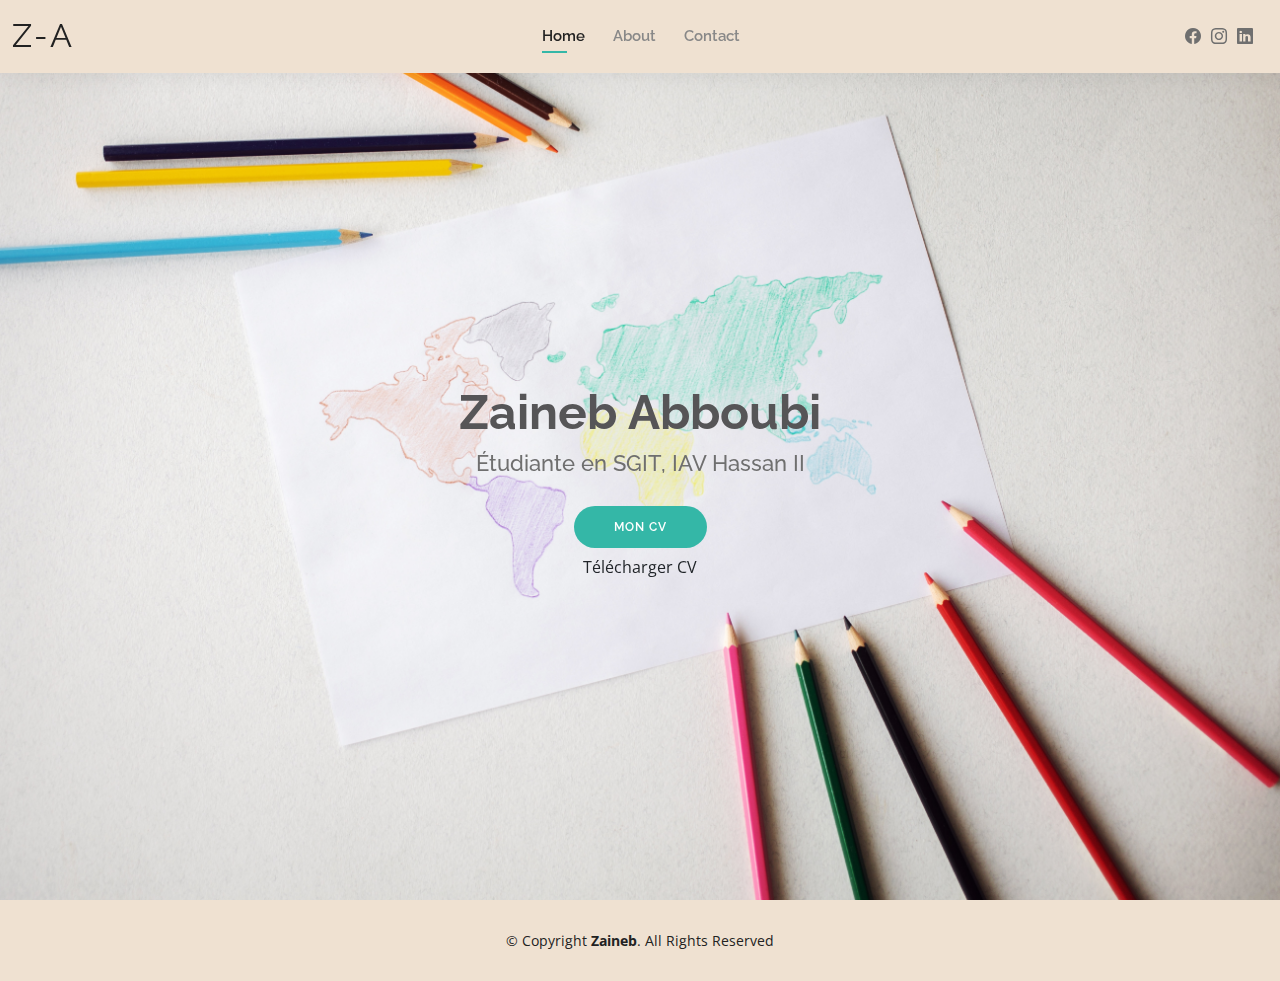
<file: index.html>
﻿<!DOCTYPE html>
<html lang="fr">

<head>
  <meta charset="utf-8">
  <meta content="width=device-width, initial-scale=1.0" name="viewport">

  <title>Zaineb</title>
  <meta content="" name="description">
  <meta content="" name="keywords">

  <!-- Favicons -->
  <link href="assets/img/cv.png" rel="icon">
  <link href="assets/img/cv.png" rel="apple-touch-icon">

  <!-- Google Fonts -->
  <link href="https://fonts.googleapis.com/css?family=Open+Sans:300,300i,400,400i,600,600i,700,700i|Raleway:300,300i,400,400i,500,500i,600,600i,700,700i|Poppins:300,300i,400,400i,500,500i,600,600i,700,700i" rel="stylesheet">

  <!-- Vendor CSS Files -->
  <link href="assets/vendor/aos/aos.css" rel="stylesheet">
  <link href="assets/vendor/bootstrap/css/bootstrap.min.css" rel="stylesheet">
  <link href="assets/vendor/bootstrap-icons/bootstrap-icons.css" rel="stylesheet">
  <link href="assets/vendor/boxicons/css/boxicons.min.css" rel="stylesheet">
  <link href="assets/vendor/glightbox/css/glightbox.min.css" rel="stylesheet">
  <link href="assets/vendor/swiper/swiper-bundle.min.css" rel="stylesheet">

  <!-- Template Main CSS File -->
  <link href="assets/css/style.css" rel="stylesheet">

 
</head>

<body>

  <!-- ======= Header ======= -->
  <header id="header" class="fixed-top">
    <div class="container-fluid d-flex justify-content-between align-items-center">

      <h1 class="logo me-auto me-lg-0"><a href="index.html">Z-A</a></h1>
     

      <nav id="navbar" class="navbar order-last order-lg-0">
        <ul>
          <li><a class="active" href="index.html">Home</a></li>
          <li><a href="about.html">About</a></li>
          <li><a href="contact.html">Contact</a></li>
        </ul>
        <i class="bi bi-list mobile-nav-toggle"></i>
      </nav><!-- .navbar -->

      <div class="header-social-links">
        <a href="#" class="facebook"><i class="bi bi-facebook"></i></a>
        <a href="#" class="instagram"><i class="bi bi-instagram"></i></a>
        <a href="https://www.linkedin.com/in/zaineb-abboubi-6b2257293/" class="linkedin"><i class="bi bi-linkedin"></i></i></a>
      </div>

    </div>

  </header><!-- End Header -->

  <!-- ======= Hero Section ======= -->
  <section id="hero" class="d-flex align-items-center">
    <div class="container d-flex flex-column align-items-center" data-aos="zoom-in" data-aos-delay="100">
      <h1>Zaineb Abboubi</h1>
      <h2>Étudiante en SGIT, IAV Hassan II</h2>
      <a href="about.html" class="btn-about">Mon CV</a>
      <div>
          <a href="assets/CV-ZAINEB.ABBOUBI.pdf" download="CV-ZAINEB ABBOUBI.pdf" class="btn" >Télécharger CV</a>
      </div>
  </section><!-- End Hero -->

  <!-- ======= Footer ======= -->
  <footer id="footer">
    <div class="container">
      <div class="copyright">
        &copy; Copyright <strong><span>Zaineb</span></strong>. All Rights Reserved
      </div>
    </div>
  </footer><!-- End  Footer -->

  <div id="preloader"></div>
  <a href="#" class="back-to-top d-flex align-items-center justify-content-center"><i class="bi bi-arrow-up-short"></i></a>

  <!-- Vendor JS Files -->
  <script src="assets/vendor/purecounter/purecounter_vanilla.js"></script>
  <script src="assets/vendor/aos/aos.js"></script>
  <script src="assets/vendor/bootstrap/js/bootstrap.bundle.min.js"></script>
  <script src="assets/vendor/glightbox/js/glightbox.min.js"></script>
  <script src="assets/vendor/isotope-layout/isotope.pkgd.min.js"></script>
  <script src="assets/vendor/swiper/swiper-bundle.min.js"></script>
  <script src="assets/vendor/waypoints/noframework.waypoints.js"></script>
  <script src="assets/vendor/php-email-form/validate.js"></script>

  <!-- Template Main JS File -->
  <script src="assets/js/main.js"></script>

</body>

</html>
</file>
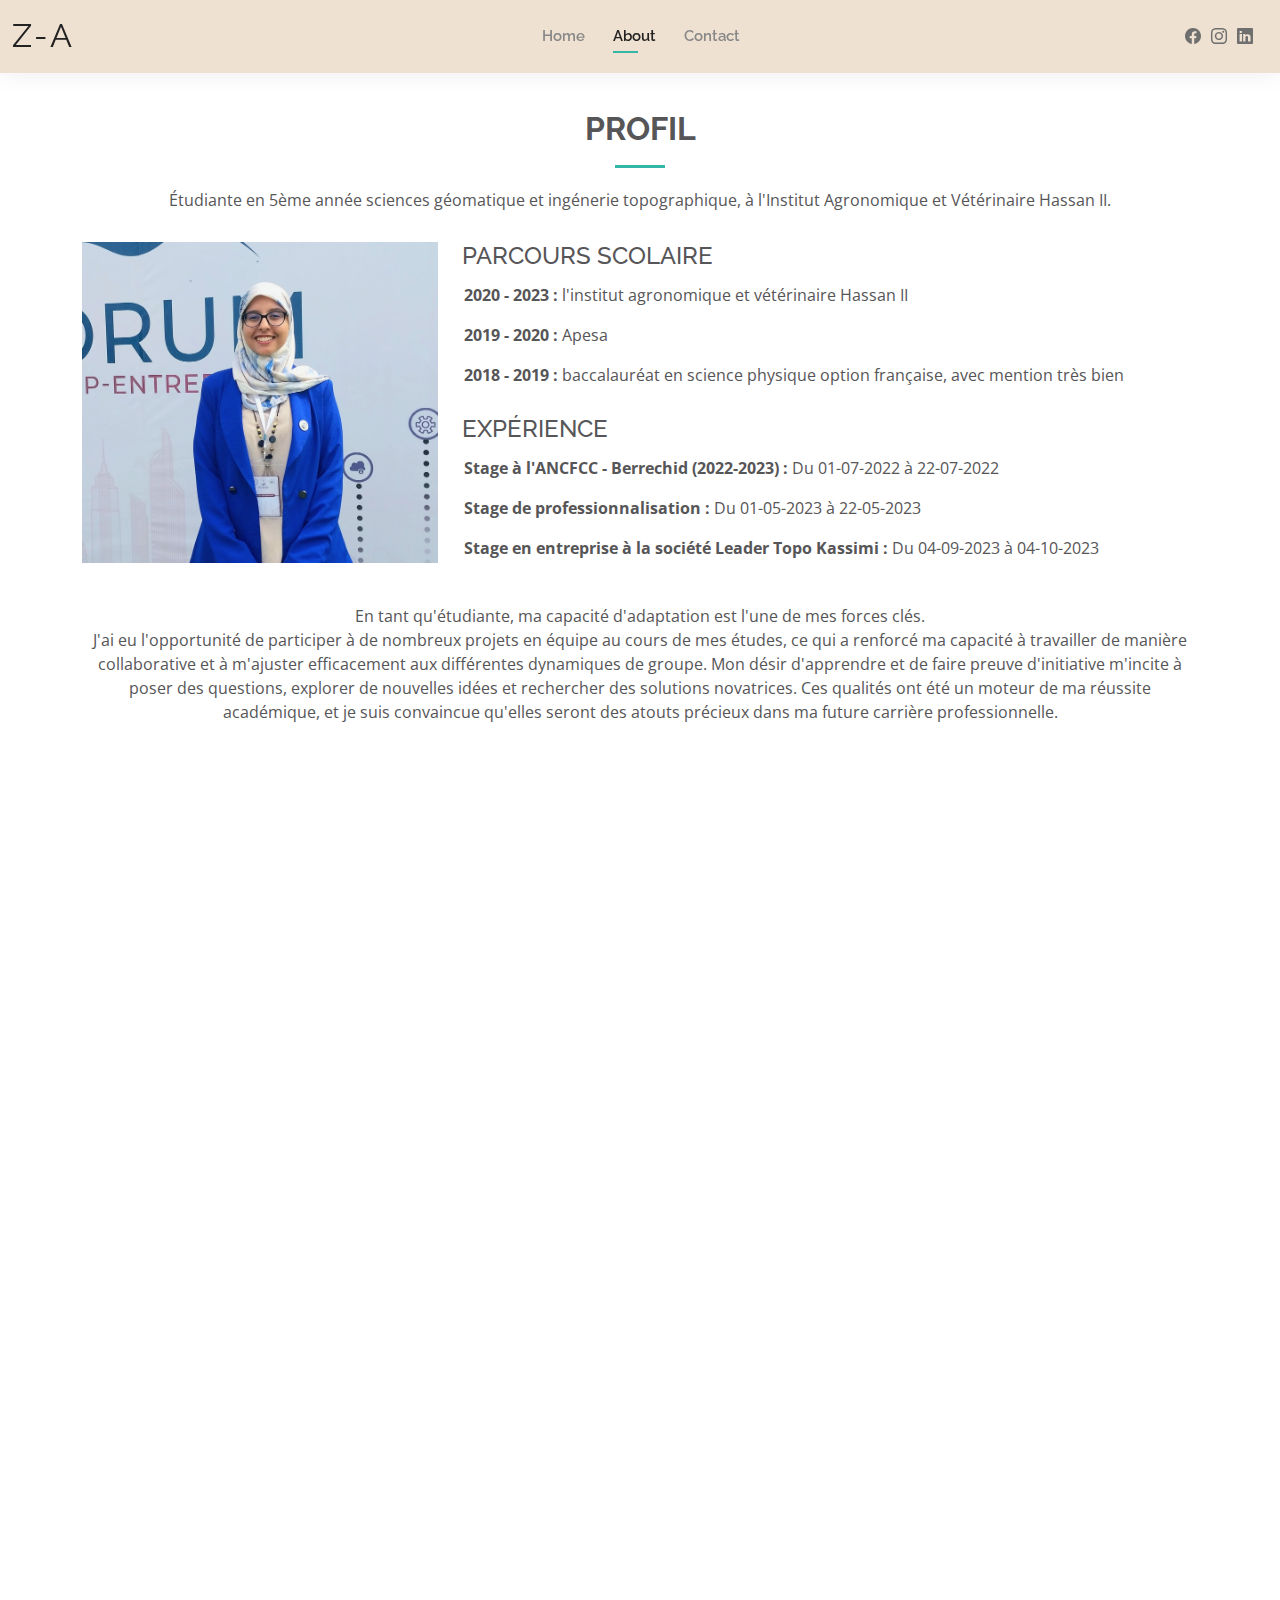
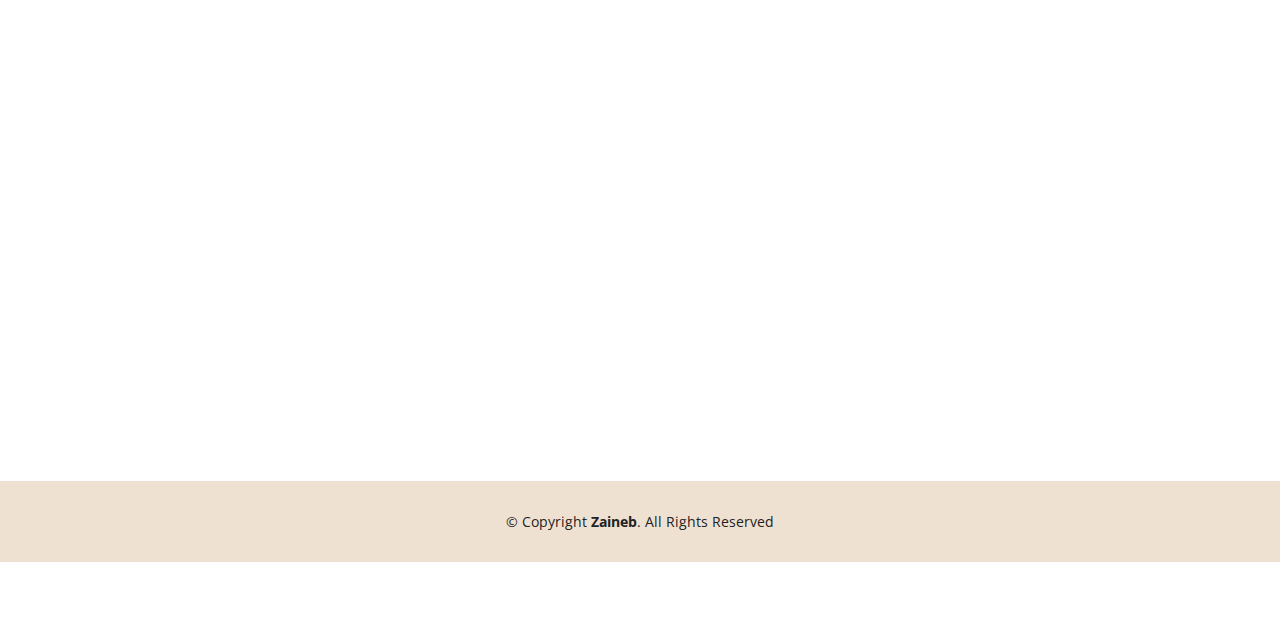
<file: about.html>
﻿<!DOCTYPE html>
<html lang="fr">

<head>
  <meta charset="utf-8">
  <meta content="width=device-width, initial-scale=1.0" name="viewport">

  <title>About - Zaineb Abboubi</title>
  <meta content="" name="description">
  <meta content="" name="keywords">

  <!-- Favicons -->
  <link href="assets/img/cv.png" rel="icon">
  <link href="assets/img/cv.png" rel="apple-touch-icon">

  <!-- Google Fonts -->
  <link href="https://fonts.googleapis.com/css?family=Open+Sans:300,300i,400,400i,600,600i,700,700i|Raleway:300,300i,400,400i,500,500i,600,600i,700,700i|Poppins:300,300i,400,400i,500,500i,600,600i,700,700i" rel="stylesheet">

  <!-- Vendor CSS Files -->
  <link href="assets/vendor/aos/aos.css" rel="stylesheet">
  <link href="assets/vendor/bootstrap/css/bootstrap.min.css" rel="stylesheet">
  <link href="assets/vendor/bootstrap-icons/bootstrap-icons.css" rel="stylesheet">
  <link href="assets/vendor/boxicons/css/boxicons.min.css" rel="stylesheet">
  <link href="assets/vendor/glightbox/css/glightbox.min.css" rel="stylesheet">
  <link href="assets/vendor/swiper/swiper-bundle.min.css" rel="stylesheet">

  <!-- Template Main CSS File -->
  <link href="assets/css/style.css" rel="stylesheet">

</head>

<body>

  <!-- ======= Header ======= -->
  <header id="header" class="fixed-top">
    <div class="container-fluid d-flex justify-content-between align-items-center">

      <h1 class="logo me-auto me-lg-0"><a href="index.html">Z-A</a></h1>
      <!-- Uncomment below if you prefer to use an image logo -->
      <!-- <a href="index.html" class="logo"><img src="assets/img/logo.png" alt="" class="img-fluid"></a>-->

      <nav id="navbar" class="navbar order-last order-lg-0">
        <ul>
          <li><a href="index.html">Home</a></li>
          <li><a class="active" href="about.html">About</a></li>
          <li><a href="contact.html">Contact</a></li>
        </ul>
        <i class="bi bi-list mobile-nav-toggle"></i>
      </nav><!-- .navbar -->

      <div class="header-social-links">
        <a href="#" class="facebook"><i class="bi bi-facebook"></i></a>
        <a href="#" class="instagram"><i class="bi bi-instagram"></i></a>
        <a href="https://www.linkedin.com/in/zaineb-abboubi-6b2257293/" class="linkedin"><i class="bi bi-linkedin"></i></i></a>
      </div>

    </div>

  </header><!-- End Header -->

  <main id="main">

    <!-- ======= About Section ======= -->
    <section id="about" class="about">
      <div class="container" data-aos="fade-up">

        <div class="section-title">
          <h2>PROFIL</h2>
          <p> <p>Étudiante en 5ème année sciences géomatique et ingénerie topographique, à l'Institut Agronomique et Vétérinaire Hassan II.</p>
        </div>

        <div class="row">
          <div class="col-lg-4">
            <img src="assets/img/za.jpg" class="img-fluid" alt="">
          </div>
          <div class="col-lg-8 pt-4 pt-lg-0 content">
            <div class="row">
            <h4>PARCOURS SCOLAIRE</h4>
              <div>
                <ul>
                  <li><i class="bi bi-rounded-right"></i> <strong>   2020 - 2023 :</strong> l'institut agronomique et vétérinaire Hassan II</li>
                  <li><i class="bi bi-rounded-right"></i> <strong>   2019 - 2020 :</strong> Apesa</li>
                  <li><i class="bi bi-rounded-right"></i> <strong> 2018 - 2019 :</strong> baccalauréat en science physique option française, avec mention très bien</li>
                </ul>
              </div>
              </div>
            <h4>EXPÉRIENCE</h4>
                
                <ul>
                  <li><i class="bi bi-rounded-right"></i> <strong>Stage à l'ANCFCC - Berrechid (2022-2023) :</strong> Du 01-07﻿-2022 à 22-07-2022 </li>
                  <li><i class="bi bi-rounded-right"></i> <strong>Stage de professionnalisation :</strong> Du 01-05-2023﻿ à 22-05-2023</li>
                  <li><i class="bi bi-rounded-right"></i> <strong>Stage en entreprise à la société Leader Topo Kassimi :</strong> Du 04-09-2023﻿ à 04-10-2023</li>
                  
                </ul>
              </div>
            </div>
            <p>

            </p>
           <div class="row">
              <div class="col text-center">
                 <p class="mx-auto">
                    En tant qu'étudiante, ma capacité d'adaptation est l'une de mes forces clés.<br>
                    J'ai eu l'opportunité de participer à de nombreux projets en équipe au cours de mes études, ce qui a renforcé ma capacité à travailler de manière collaborative et à m'ajuster efficacement aux différentes dynamiques de groupe. Mon désir d'apprendre et de faire preuve d'initiative m'incite à poser des questions, explorer de nouvelles idées et rechercher des solutions novatrices. Ces qualités ont été un moteur de ma réussite académique, et je suis convaincue qu'elles seront des atouts précieux dans ma future carrière professionnelle.
                 </p>
                 
              </div>
            </div>

          </div>
        </div>

      </div>
    </section><!-- End About Section -->

    <!-- ======= Skills Section ======= -->
    <section id="skills" class="skills">
      <div class="container" data-aos="fade-up">

        <div class="section-title">
          <h2>Compétences</h2>
          <p>Un éventail de compétences solides qui couvrent de multiples facettes et aspects.</p>
        </div>

        <div class="row skills-content">

          <div class="col-lg-6">

            <div class="progress">
              <span class="skill">Autocad<i class="val">100%</i></span>
              <div class="progress-bar-wrap">
                <div class="progress-bar" role="progressbar" aria-valuenow="100" aria-valuemin="0" aria-valuemax="100"></div>
              </div>
              
            </div>

            <div class="progress">
              <span class="skill">QGIS/ArcGIS  <i class="val">90%</i></span>
              <div class="progress-bar-wrap">
                <div class="progress-bar" role="progressbar" aria-valuenow="90" aria-valuemin="0" aria-valuemax="100"></div>
              </div>
            </div>

            <div class="progress">
              <span class="skill">Traitement TBC <i class="val">75%</i></span>
              <div class="progress-bar-wrap">
                <div class="progress-bar" role="progressbar" aria-valuenow="75" aria-valuemin="0" aria-valuemax="100"></div>
              </div>
            </div>

          </div>

          <div class="col-lg-6">

            <div class="progress">
              <span class="skill">ERDAS/Microstation<i class="val">80%</i></span>
              <div class="progress-bar-wrap">
                <div class="progress-bar" role="progressbar" aria-valuenow="80" aria-valuemin="0" aria-valuemax="100"></div>
              </div>
            </div>
            <div class="progress">
              <span class="skill">Python <i class="val">90%</i></span>
              <div class="progress-bar-wrap">
                <div class="progress-bar" role="progressbar" aria-valuenow="90" aria-valuemin="0" aria-valuemax="100"></div>
              </div>
            </div>

            <div class="progress">
              <span class="skill">Html/CSS/JS <i class="val">55%</i></span>
              <div class="progress-bar-wrap">
                <div class="progress-bar" role="progressbar" aria-valuenow="45" aria-valuemin="0" aria-valuemax="100"></div>
              </div>
            </div>

          </div>

        </div>

      </div>
    </section><!-- End Skills Section -->

    <!-- ======= Facts Section ======= -->
    <section id="Langues" class="facts">
      <div class="container" data-aos="fade-up">

        <div class="section-title">
          <h2>LANGUES</h2>
          <p>Compétences linguistiques solides en trois langues majeures</p>
        </div>

        <div class="row counters">

          <div class="col-lg-4 col-6 text-center">
            <span data-purecounter-start="0" data-purecounter-end="100"  data-purecounter-duration="1" class="purecounter"></span>
  
            <h4>Arabe</h4>
          </div>

          <div class="col-lg-4 col-6 text-center">
            <span data-purecounter-start="0" data-purecounter-end="80" data-purecounter-duration="1" class="purecounter"></span>
           
            <h4>Français</h4>
          </div>

          <div class="col-lg-4 col-6 text-center">
            <span data-purecounter-start="0" data-purecounter-end="70" data-purecounter-duration="1" class="purecounter"></span>
           
            <h4>Anglais</h4>
          </div>

  
        </div>

      </div>
    </section><!-- End Facts Section -->

    <!-- ======= Testimonials Section ======= -->
    <section id="testimonials" class="testimonials">
      <div class="container" data-aos="fade-up">

        <div class="section-title">
          <h2>DANS LA MÉMOIRE</h2>
          <p> Souvenirs Capturés de Mes Expériences Professionnelles.</p>
        </div>

        <div class="testimonials-slider swiper" data-aos="fade-up" data-aos-delay="100">
          <div class="swiper-wrapper">

            <div class="swiper-slide">
              <div class="testimonial-item">
                <img src="assets/img/testimonials/1.jpg" class="testimonial-img" alt="">
                <h3>Stage de professionnalisation</h3>
                <h4>Notre équipe</h4>
              </div>
            </div><!-- End testimonial item -->

            <div class="swiper-slide">
              <div class="testimonial-item">
                <img src="assets/img/testimonials/2.jpg" class="testimonial-img" alt="">
                <h3>UAV Day</h3>
                <h4>Mission drone</h4>
               
              </div>
            </div><!-- End testimonial item -->

            <div class="swiper-slide">
              <div class="testimonial-item">
                <img src="assets/img/testimonials/3.jpg" class="testimonial-img" alt="">
                <h3>UAV Day</h3>
                <h4>Conférence</h4>
               
              </div>
            </div><!-- End testimonial item -->

            <div class="swiper-slide">
              <div class="testimonial-item">
                <img src="assets/img/testimonials/4.jpg" class="testimonial-img" alt="">
                <h3>Forum Ametop</h3>
                <h4>Conférence - Mater class</h4>
                
              </div>
            </div><!-- End testimonial item -->

            <div class="swiper-slide">
              <div class="testimonial-item">
                <img src="assets/img/testimonials/5.jpeg" class="testimonial-img" alt="">
                <h3>ANCFCC</h3>
                <h4>Visite et découverte</h4>
                
              </div>
            </div><!-- End testimonial item -->

          </div>
          <div class="swiper-pagination"></div>
        </div>

      </div>
    </section><!-- End Testimonials Section -->

  </main><!-- End #main -->

  <!-- ======= Footer ======= -->
  <footer id="footer">
    <div class="container">
      <div class="copyright">
        &copy; Copyright <strong><span>Zaineb</span></strong>. All Rights Reserved
      </div>
     
    </div>
  </footer><!-- End  Footer -->

  <div id="preloader"></div>
  <a href="#" class="back-to-top d-flex align-items-center justify-content-center"><i class="bi bi-arrow-up-short"></i></a>

  <!-- Vendor JS Files -->
  <script src="assets/vendor/purecounter/purecounter_vanilla.js"></script>
  <script src="assets/vendor/aos/aos.js"></script>
  <script src="assets/vendor/bootstrap/js/bootstrap.bundle.min.js"></script>
  <script src="assets/vendor/glightbox/js/glightbox.min.js"></script>
  <script src="assets/vendor/isotope-layout/isotope.pkgd.min.js"></script>
  <script src="assets/vendor/swiper/swiper-bundle.min.js"></script>
  <script src="assets/vendor/waypoints/noframework.waypoints.js"></script>
  <script src="assets/vendor/php-email-form/validate.js"></script>

  <!-- Template Main JS File -->
  <script src="assets/js/main.js"></script>

</body>

</html>
</file>
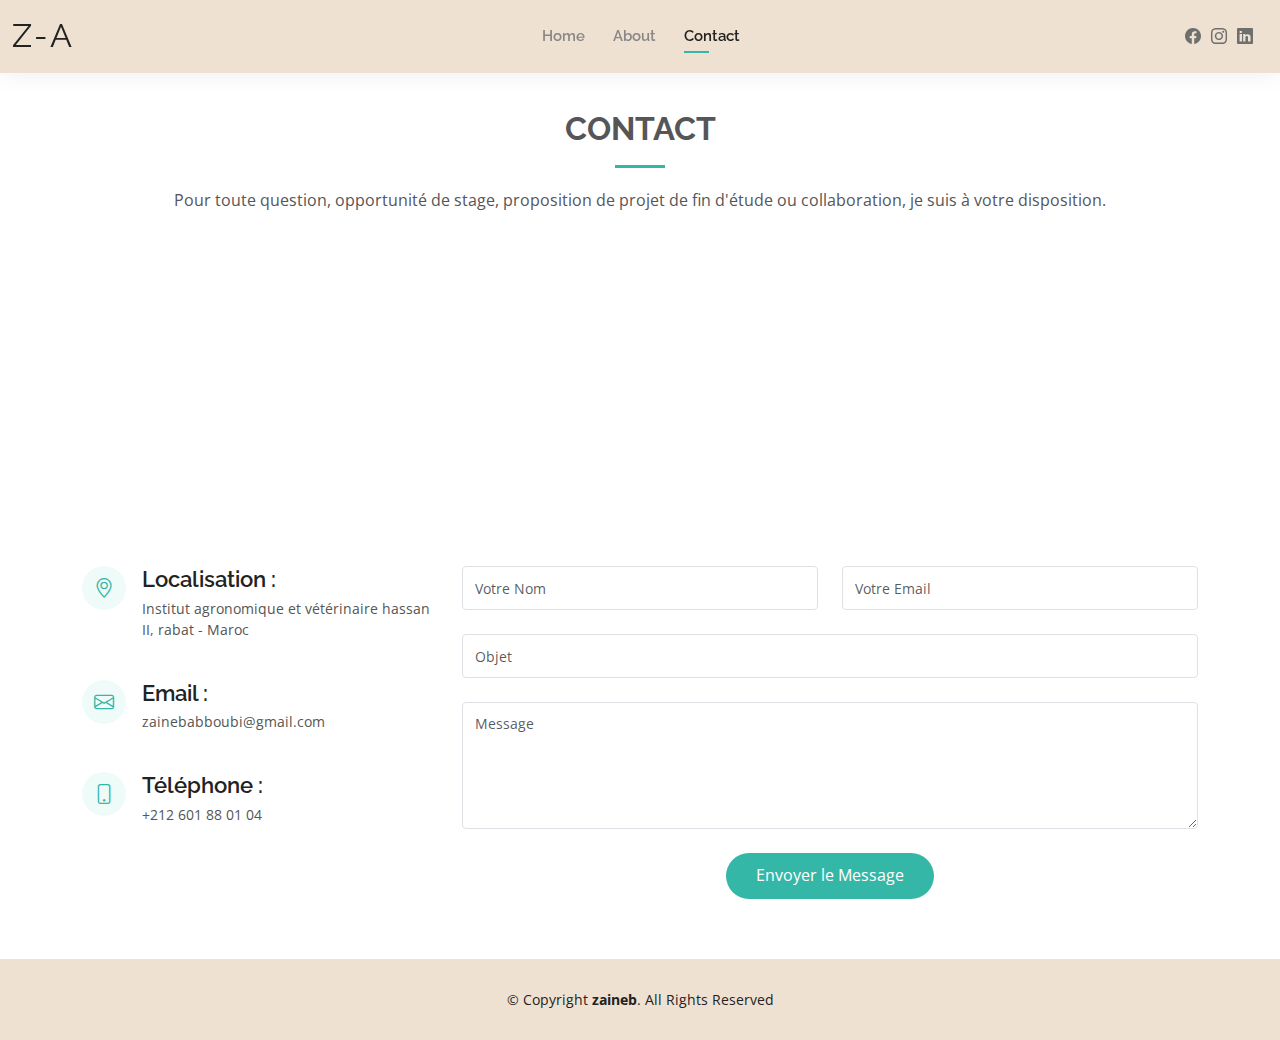
<file: contact.html>
﻿<!DOCTYPE html>
<html lang="fr">

<head>
  <meta charset="utf-8">
  <meta content="width=device-width, initial-scale=1.0" name="viewport">

  <title>Contact - zaineb abboubi</title>
  <meta content="" name="description">
  <meta content="" name="keywords">

  <!-- Favicons -->
  <link href="assets/img/cv.png" rel="icon">
  <link href="assets/img/cv.png" rel="apple-touch-icon">

  <!-- Google Fonts -->
  <link href="https://fonts.googleapis.com/css?family=Open+Sans:300,300i,400,400i,600,600i,700,700i|Raleway:300,300i,400,400i,500,500i,600,600i,700,700i|Poppins:300,300i,400,400i,500,500i,600,600i,700,700i" rel="stylesheet">

  <!-- Vendor CSS Files -->
  <link href="assets/vendor/aos/aos.css" rel="stylesheet">
  <link href="assets/vendor/bootstrap/css/bootstrap.min.css" rel="stylesheet">
  <link href="assets/vendor/bootstrap-icons/bootstrap-icons.css" rel="stylesheet">
  <link href="assets/vendor/boxicons/css/boxicons.min.css" rel="stylesheet">
  <link href="assets/vendor/glightbox/css/glightbox.min.css" rel="stylesheet">
  <link href="assets/vendor/swiper/swiper-bundle.min.css" rel="stylesheet">

  <!-- Template Main CSS File -->
  <link href="assets/css/style.css" rel="stylesheet">

</head>

<body>

  <!-- ======= Header ======= -->
  <header id="header" class="fixed-top">
    <div class="container-fluid d-flex justify-content-between align-items-center">

      <h1 class="logo me-auto me-lg-0"><a href="index.html">Z-A</a></h1>
      <!-- Uncomment below if you prefer to use an image logo -->
      <!-- <a href="index.html" class="logo"><img src="assets/img/logo.png" alt="" class="img-fluid"></a>-->

      <nav id="navbar" class="navbar order-last order-lg-0">
        <ul>
          <li><a href="index.html">Home</a></li>
          <li><a href="about.html">About</a></li>
          <li><a class="active" href="contact.html">Contact</a></li>
        </ul>
        <i class="bi bi-list mobile-nav-toggle"></i>
      </nav><!-- .navbar -->

      <div class="header-social-links">
        <a href="#" class="facebook"><i class="bi bi-facebook"></i></a>
        <a href="#" class="instagram"><i class="bi bi-instagram"></i></a>
        <a href="https://www.linkedin.com/in/zaineb-abboubi-6b2257293/" class="linkedin"><i class="bi bi-linkedin"></i></i></a>
      </div>

    </div>

  </header><!-- End Header -->

  <main id="main">

    <!-- ======= Contact Section ======= -->
    <section id="contact" class="contact">
      <div class="container" data-aos="fade-up">

        <div class="section-title">
          <h2>Contact</h2>
          <p>Pour toute question, opportunité de stage, proposition de projet de fin d'étude ou collaboration, je suis à votre disposition.</p>
        </div>

        <div>
            <iframe style="border:0; width: 100%; height: 270px;" src="https://www.google.com/maps/embed?pb=!1m18!1m12!1m3!1d42662.188172579016!2d-6.856181409868844!3d34.02088215167553!2m3!1f0!2f0!3f0!3m2!1i1024!2i768!4f13.1!3m3!1m2!1s0xda7c52f9945e7155%3A0x848aae4586f4269e!2sRabat%2C%20Maroc!5e0!3m2!1sfr!2s!4v1602079431261!5m2!1sfr!2s"frameborder="0" allowfullscreen></iframe>
        </div>



        <div class="row mt-5">

          <div class="col-lg-4">
            <div class="info">
              <div class="address">
                <i class="bi bi-geo-alt"></i>
                <h4>Localisation :</h4>
                <p>Institut agronomique et vétérinaire hassan II, rabat - Maroc</p>
              </div>

              <div class="email">
                <i class="bi bi-envelope"></i>
                <h4>Email :</h4>
                <p>zainebabboubi@gmail.com</p>
              </div>

              <div class="phone">
                <i class="bi bi-phone"></i>
                <h4>Téléphone :</h4>
                <p>+212 601 88 01 04 </p>
              </div>

            </div>

          </div>

          <div class="col-lg-8 mt-5 mt-lg-0">
          <form action="https://formspree.io/f/xnqklkoq" method="post" role="form" class="email-form">
            <div class="row">
              <div class="col-md-6 form-group">
                <input type="text" name="name" class="form-control" id="Nom" placeholder="Votre Nom" required>
              </div>
              <div class="col-md-6 form-group mt-3 mt-md-0">
                <input type="email" class="form-control" name="_replyto" id="email" placeholder="Votre Email" required>
              </div>
            </div>
            <div class="form-group mt-3">
              <input type="text" class="form-control" name="subject" id="Objet" placeholder="Objet" required>
            </div>
            <div class="form-group mt-3">
              <textarea class="form-control" name="message" rows="5" placeholder="Message" required></textarea>
            </div>
            <div class="my-3">
              <div class="loading">Envoi en cours...</div>
              <div class="error-message"></div>
              <div class="sent-message">Votre message a été envoyé. Merci !</div>
            </div>
            <div class="text-center"><button type="submit">Envoyer le Message</button></div>
          </form>
        </div>
      </div>
    </div>
  </section><!-- End Contact Section -->
</main><!-- End #main -->

  <!-- ======= Footer ======= -->
  <footer id="footer">
    <div class="container">
      <div class="copyright">
        &copy; Copyright <strong><span>zaineb</span></strong>. All Rights Reserved
      </div>
    </div>
  </footer><!-- End  Footer -->

  <div id="preloader"></div>
  <a href="#" class="back-to-top d-flex align-items-center justify-content-center"><i class="bi bi-arrow-up-short"></i></a>

  <!-- Vendor JS Files -->
  <script src="assets/vendor/purecounter/purecounter_vanilla.js"></script>
  <script src="assets/vendor/aos/aos.js"></script>
  <script src="assets/vendor/bootstrap/js/bootstrap.bundle.min.js"></script>
  <script src="assets/vendor/glightbox/js/glightbox.min.js"></script>
  <script src="assets/vendor/isotope-layout/isotope.pkgd.min.js"></script>
  <script src="assets/vendor/swiper/swiper-bundle.min.js"></script>
  <script src="assets/vendor/waypoints/noframework.waypoints.js"></script>
  <script src="assets/vendor/php-email-form/validate.js"></script>

  <!-- Template Main JS File -->
  <script src="assets/js/main.js"></script>

</body>

</html>
</file>
<file: assets/css/style.css>
/**
* Template Name: Kelly
* Updated: Sep 18 2023 with Bootstrap v5.3.2
* Template URL: https://bootstrapmade.com/kelly-free-bootstrap-cv-resume-html-template/
* Author: BootstrapMade.com
* License: https://bootstrapmade.com/license/
*/

/*--------------------------------------------------------------
# General
--------------------------------------------------------------*/
body {
  font-family: "Open Sans", sans-serif;
  color: #565557;
}

a {
  color: #34b7a7;
  text-decoration: none;
}

a:hover {
  color: #51cdbe;
  text-decoration: none;
}

h1,
h2,
h3,
h4,
h5,
h6 {
  font-family: "Raleway", sans-serif;
}

#main {
  margin-top: 50px;
}

@media (max-width: 992px) {
  #main {
    margin-top: 30px;
  }
}

/*--------------------------------------------------------------
# Preloader
--------------------------------------------------------------*/
#preloader {
  position: fixed;
  top: 0;
  left: 0;
  right: 0;
  bottom: 0;
  z-index: 9999;
  overflow: hidden;
  background: #fff;
}

#preloader:before {
  content: "";
  position: fixed;
  top: calc(50% - 30px);
  left: calc(50% - 30px);
  border: 6px solid #34b7a7;
  border-top-color: #dcf5f2;
  border-radius: 50%;
  width: 60px;
  height: 60px;
  animation: animate-preloader 1s linear infinite;
}

@keyframes animate-preloader {
  0% {
    transform: rotate(0deg);
  }

  100% {
    transform: rotate(360deg);
  }
}

/*--------------------------------------------------------------
# Back to top button
--------------------------------------------------------------*/
.back-to-top {
  position: fixed;
  visibility: hidden;
  opacity: 0;
  right: 15px;
  bottom: 15px;
  z-index: 996;
  background: #34b7a7;
  width: 40px;
  height: 40px;
  border-radius: 50px;
  transition: all 0.4s;
}

.back-to-top i {
  font-size: 24px;
  color: #fff;
  line-height: 0;
}

.back-to-top:hover {
  background: #49cbbb;
  color: #fff;
}

.back-to-top.active {
  visibility: visible;
  opacity: 1;
}

/*--------------------------------------------------------------
# Header
--------------------------------------------------------------*/
#header {
  background: #EFE1D1;
  box-shadow: 0px 0px 25px 0 rgba(0, 0, 0, 0.08);
  z-index: 997;
  padding: 15px 0;
}

#header .logo {
  font-size: 32px;
  margin: 0;
  padding: 0;
  line-height: 1;
  font-weight: 400;
  letter-spacing: 2px;
  text-transform: uppercase;
}

#header .logo a {
  color: #222222;
}

#header .logo img {
  max-height: 40px;
}

@media (max-width: 992px) {
  #header .logo {
    font-size: 28px;
  }
}

/*--------------------------------------------------------------
# Header Social Links
--------------------------------------------------------------*/
.header-social-links {
  padding-right: 15px;
}

.header-social-links a {
  color: #6f6f6f;
  padding-left: 6px;
  display: inline-block;
  line-height: 0px;
  transition: 0.3s;
  font-size: 16px;
}

.header-social-links a:hover {
  color: #34b7a7;
}

/*--------------------------------------------------------------
# Navigation Menu
--------------------------------------------------------------*/
/**
* Desktop Navigation 
*/
.navbar {
  padding: 0;
}

.navbar ul {
  margin: 0;
  padding: 0;
  display: flex;
  list-style: none;
  align-items: center;
}

.navbar li {
  position: relative;
  padding: 10px 0 10px 28px;
}

.navbar a,
.navbar a:focus {
  display: flex;
  align-items: center;
  justify-content: space-between;
  font-family: "Raleway", sans-serif;
  font-size: 15px;
  font-weight: 600;
  color: #888888;
  white-space: nowrap;
  transition: 0.3s;
  position: relative;
}

.navbar a i,
.navbar a:focus i {
  font-size: 12px;
  line-height: 0;
  margin-left: 5px;
}

.navbar>ul>li>a:before {
  content: "";
  position: absolute;
  width: 0;
  height: 2px;
  bottom: -5px;
  left: 0;
  background-color: #34b7a7;
  visibility: hidden;
  width: 0px;
  transition: all 0.3s ease-in-out 0s;
}

.navbar a:hover:before,
.navbar li:hover>a:before,
.navbar .active:before {
  visibility: visible;
  width: 25px;
}

.navbar a:hover,
.navbar .active,
.navbar .active:focus,
.navbar li:hover>a {
  color: #222222;
}

.navbar .dropdown ul {
  display: block;
  position: absolute;
  left: 14px;
  top: calc(100% + 30px);
  margin: 0;
  padding: 10px 0;
  z-index: 99;
  opacity: 0;
  visibility: hidden;
  background: #fff;
  box-shadow: 0px 0px 30px rgba(127, 137, 161, 0.25);
  transition: 0.3s;
  border-radius: 4px;
}

.navbar .dropdown ul li {
  min-width: 200px;
  padding: 0;
}

.navbar .dropdown ul a {
  padding: 10px 20px;
  font-size: 15px;
  text-transform: none;
  font-weight: 600;
}

.navbar .dropdown ul a i {
  font-size: 12px;
}

.navbar .dropdown ul a:hover,
.navbar .dropdown ul .active:hover,
.navbar .dropdown ul li:hover>a {
  color: #34b7a7;
}

.navbar .dropdown:hover>ul {
  opacity: 1;
  top: 100%;
  visibility: visible;
}

.navbar .dropdown .dropdown ul {
  top: 0;
  left: calc(100% - 30px);
  visibility: hidden;
}

.navbar .dropdown .dropdown:hover>ul {
  opacity: 1;
  top: 0;
  left: 100%;
  visibility: visible;
}

@media (max-width: 1366px) {
  .navbar .dropdown .dropdown ul {
    left: -90%;
  }

  .navbar .dropdown .dropdown:hover>ul {
    left: -100%;
  }
}

/**
* Mobile Navigation 
*/
.mobile-nav-toggle {
  color: #222222;
  font-size: 28px;
  cursor: pointer;
  display: none;
  line-height: 0;
  transition: 0.5s;
}

.mobile-nav-toggle.bi-x {
  color: #fff;
}

@media (max-width: 991px) {
  .mobile-nav-toggle {
    display: block;
  }

  .navbar ul {
    display: none;
  }
}

.navbar-mobile {
  position: fixed;
  overflow: hidden;
  top: 0;
  right: 0;
  left: 0;
  bottom: 0;
  background: rgba(9, 9, 9, 0.9);
  transition: 0.3s;
  z-index: 999;
}

.navbar-mobile .mobile-nav-toggle {
  position: absolute;
  top: 15px;
  right: 15px;
}

.navbar-mobile ul {
  display: block;
  position: absolute;
  top: 55px;
  right: 15px;
  bottom: 15px;
  left: 15px;
  padding: 10px 0;
  border-radius: 10px;
  background-color: #fff;
  overflow-y: auto;
  transition: 0.3s;
}

.navbar-mobile a,
.navbar-mobile a:focus {
  font-size: 15px;
  padding-right: 15px;
  color: #222222;
}

.navbar-mobile a:hover,
.navbar-mobile .active,
.navbar-mobile li:hover>a {
  color: #34b7a7;
}

.navbar-mobile .getstarted,
.navbar-mobile .getstarted:focus {
  margin: 15px;
}

.navbar-mobile .dropdown ul {
  position: static;
  display: none;
  margin: 10px 20px;
  padding: 10px 0;
  z-index: 99;
  opacity: 1;
  visibility: visible;
  background: #fff;
  box-shadow: 0px 0px 30px rgba(127, 137, 161, 0.25);
}

.navbar-mobile .dropdown ul li {
  min-width: 200px;
}

.navbar-mobile .dropdown ul a {
  padding: 10px 20px;
}

.navbar-mobile .dropdown ul a i {
  font-size: 12px;
}

.navbar-mobile .dropdown ul a:hover,
.navbar-mobile .dropdown ul .active:hover,
.navbar-mobile .dropdown ul li:hover>a {
  color: #34b7a7;
}

.navbar-mobile .dropdown>.dropdown-active {
  display: block;
}

/*--------------------------------------------------------------
# Hero Section
--------------------------------------------------------------*/
#hero {
  width: 100%;
  height: 100vh;
  background: url("../img/25.jpg") top right;
  background-size: cover;
}

#hero .container {
  padding-top: 70px;
  position: relative;
}

@media (max-width: 992px) {
  #hero .container {
    padding-top: 58px;
  }
}

#hero h1 {
  margin: 0;
  font-size: 48px;
  font-weight: 700;
  line-height: 56px;
  color: #;
}

#hero h2 {
  color: #6f6f6f;
  margin: 10px 0 0 0;
  font-size: 22px;
}

#hero .btn-about {
  font-family: "Raleway", sans-serif;
  text-transform: uppercase;
  font-weight: 600;
  font-size: 12px;
  letter-spacing: 1px;
  display: inline-block;
  padding: 12px 40px;
  border-radius: 50px;
  transition: 0.5s;
  margin-top: 30px;
  color: #fff;
  background: #34b7a7;
}

#hero .btn-about:hover {
  background: #3dc8b7;
}

@media (min-width: 1024px) {
  #hero {
    background-attachment: fixed;
  }
}

@media (max-width: 992px) {
  #hero:before {
    content: "";
    background: rgba(255, 255, 255, 0.8);
    position: absolute;
    bottom: 0;
    top: 0;
    left: 0;
    right: 0;
  }

  #hero h1 {
    font-size: 28px;
    line-height: 36px;
  }

  #hero h2 {
    font-size: 18px;
    line-height: 24px;
  }
}

/*--------------------------------------------------------------
# Sections General
--------------------------------------------------------------*/
section {
  padding: 60px 0;
}

.section-bg {
  background-color: #e7f8f6;
}

.section-title {
  text-align: center;
  padding-bottom: 30px;
}

.section-title h2 {
  font-size: 32px;
  font-weight: bold;
  text-transform: uppercase;
  margin-bottom: 20px;
  padding-bottom: 20px;
  position: relative;
}

.section-title h2::after {
  content: "";
  position: absolute;
  display: block;
  width: 50px;
  height: 3px;
  background: #34b7a7;
  bottom: 0;
  left: calc(50% - 25px);
}

.section-title p {
  margin-bottom: 0;
}

/*--------------------------------------------------------------
# Cta
--------------------------------------------------------------*/
.cta {
  background: linear-gradient(rgba(0, 0, 0, 0.6), rgba(0, 0, 0, 0.6)), url("../img/bg-1.jpg") fixed center center;
  background-size: cover;
  padding: 80px 0;
}

.cta h3 {
  color: #fff;
  font-size: 28px;
  font-weight: 700;
}

.cta p {
  color: #fff;
}

.cta .cta-btn {
  font-family: "Raleway", sans-serif;
  text-transform: uppercase;
  font-weight: 500;
  font-size: 16px;
  letter-spacing: 1px;
  display: inline-block;
  padding: 8px 20px;
  border-radius: 2px;
  transition: 0.5s;
  margin: 10px;
  border: 2px solid #fff;
  color: #fff;
}

.cta .cta-btn:hover {
  background: #34b7a7;
  border: 2px solid #34b7a7;
}

@media (max-width: 1024px) {
  .cta {
    background-attachment: scroll;
  }
}

@media (min-width: 769px) {
  .cta .cta-btn-container {
    display: flex;
    align-items: center;
    justify-content: flex-end;
  }
}

/*--------------------------------------------------------------
# About
--------------------------------------------------------------*/
.about .content h3 {
  font-weight: 700;
  font-size: 26px;
  color: #555555;
}

.about .content ul {
  list-style: none;
  padding: 0;
}

.about .content ul li {
  padding-bottom: 10px;
}

.about .content ul i {
  font-size: 20px;
  padding-right: 2px;
  color: #34b7a7;
}

.about .content p:last-child {
  margin-bottom: 0;
}

/*--------------------------------------------------------------
# Skills
--------------------------------------------------------------*/
.skills .progress {
  height: 60px;
  display: block;
  background: none;
  border-radius: 0;
}

.skills .progress .skill {
  padding: 10px 0;
  margin: 0 0 6px 0;
  text-transform: uppercase;
  display: block;
  font-weight: 600;
  font-family: "Poppins", sans-serif;
  color: #222222;
}

.skills .progress .skill .val {
  float: right;
  font-style: normal;
}

.skills .progress-bar-wrap {
  background: #f3f3f3;
}

.skills .progress-bar {
  width: 1px;
  height: 10px;
  transition: 0.9s;
  background-color: #34b7a7;
}

/*--------------------------------------------------------------
# Facts
--------------------------------------------------------------*/
.facts .counters span {
  font-size: 48px;
  display: block;
  color: #34b7a7;
}

.facts .counters p {
  padding: 0;
  margin: 0 0 20px 0;
  font-family: "Raleway", sans-serif;
  font-size: 14px;
}
.facts .counters .purecounter::after {
  content: '%'; /* Ajout du symbole '%' */
  font-size: 39px; /* Ajustement de la taille de police */
  display: inline; /* Pour mettre sur la même ligne */
  vertical-align: middle; /* Alignement vertical au milieu */
  margin-left: 5px; /* Ajouter un espace entre le compteur et le symbole '%' */
}
/*--------------------------------------------------------------
# Testimonials
--------------------------------------------------------------*/
.testimonials .section-header {
  margin-bottom: 40px;
}

.testimonials .testimonials-carousel,
.testimonials .testimonials-slider {
  overflow: hidden;
}

.testimonials .testimonial-item {
  text-align: center;
}

.testimonials .testimonial-item .testimonial-img {
  width: 120px;
  height: 120px; /* Réglez la hauteur sur la même valeur que la largeur */
  border-radius: 50%;
  border: 4px solid #fff;
  margin: 0 auto;
  object-fit: cover; /* Assurez-vous que l'image remplit le cercle */
}



.testimonials .testimonial-item h3 {
  font-size: 20px;
  font-weight: bold;
  margin: 10px 0 5px 0;
  color: #111;
}

.testimonials .testimonial-item h4 {
  font-size: 14px;
  color: #999;
  margin: 0 0 15px 0;
}



.testimonials .testimonial-item p {
  font-style: italic;
  margin: 0 auto 15px auto;
}

@media (min-width: 992px) {
  .testimonials .testimonial-item p {
    width: 80%;
  }
}

.testimonials .swiper-pagination {
  margin-top: 20px;
  position: relative;
}

.testimonials .swiper-pagination .swiper-pagination-bullet {
  width: 12px;
  height: 12px;
  background-color: #fff;
  opacity: 1;
  border: 1px solid #34b7a7;
}

.testimonials .swiper-pagination .swiper-pagination-bullet-active {
  background-color: #34b7a7;
}



/*--------------------------------------------------------------
# Contact
--------------------------------------------------------------*/
.contact .info {
  width: 100%;
  background: #fff;
}

.contact .info i {
  font-size: 20px;
  color: #34b7a7;
  float: left;
  width: 44px;
  height: 44px;
  background: #effbf9;
  display: flex;
  justify-content: center;
  align-items: center;
  border-radius: 50px;
  transition: all 0.3s ease-in-out;
}

.contact .info h4 {
  padding: 0 0 0 60px;
  font-size: 22px;
  font-weight: 600;
  margin-bottom: 5px;
  color: #222222;
}

.contact .info p {
  padding: 0 0 0 60px;
  margin-bottom: 0;
  font-size: 14px;
  color: #555555;
}

.contact .info .email,
.contact .info .phone {
  margin-top: 40px;
}

.contact .info .email:hover i,
.contact .info .address:hover i,
.contact .info .phone:hover i {
  background: #34b7a7;
  color: #fff;
}

.contact .email-form {
  width: 100%;
  background: #fff;
}

.contact .email-form .form-group {
  padding-bottom: 8px;
}

.contact .email-form .error-message {
  display: none;
  color: #fff;
  background: #ed3c0d;
  text-align: center;
  padding: 15px;
  font-weight: 600;
}

.contact .email-form .sent-message {
  display: none;
  color: #fff;
  background: #18d26e;
  text-align: center;
  padding: 15px;
  font-weight: 600;
}

.contact .email-form .loading {
  display: none;
  background: #fff;
  text-align: center;
  padding: 15px;
}

.contact .email-form .loading:before {
  content: "";
  display: inline-block;
  border-radius: 50%;
  width: 24px;
  height: 24px;
  margin: 0 10px -6px 0;
  border: 3px solid #18d26e;
  border-top-color: #eee;
  animation: animate-loading 1s linear infinite;
}

.contact .email-form input,
.contact .email-form textarea {
  border-radius: 4px;
  box-shadow: none;
  font-size: 14px;
}

.contact .email-form input:focus,
.contact .email-form textarea:focus {
  border-color: #34b7a7;
}

.contact .email-form input {
  height: 44px;
}

.contact .email-form textarea {
  padding: 10px 12px;
}

.contact .email-form button[type=submit] {
  background: #34b7a7;
  border: 0;
  padding: 10px 30px 12px 30px;
  color: #fff;
  transition: 0.4s;
  border-radius: 50px;
}

.contact .email-form button[type=submit]:hover {
  background: #3dc8b7;
}

@keyframes animate-loading {
  0% {
    transform: rotate(0deg);
  }

  100% {
    transform: rotate(360deg);
  }
}

/*--------------------------------------------------------------
# Footer
--------------------------------------------------------------*/
#footer {
  background: #EFE1D1;
  padding: 30px 0;
  color: #222222;
  font-size: 14px;
  text-align: center;
}

#footer .credits {
  padding-top: 5px;
  font-size: 13px;
}

#footer .credits a {
  color: #34b7a7;
}
</file>
